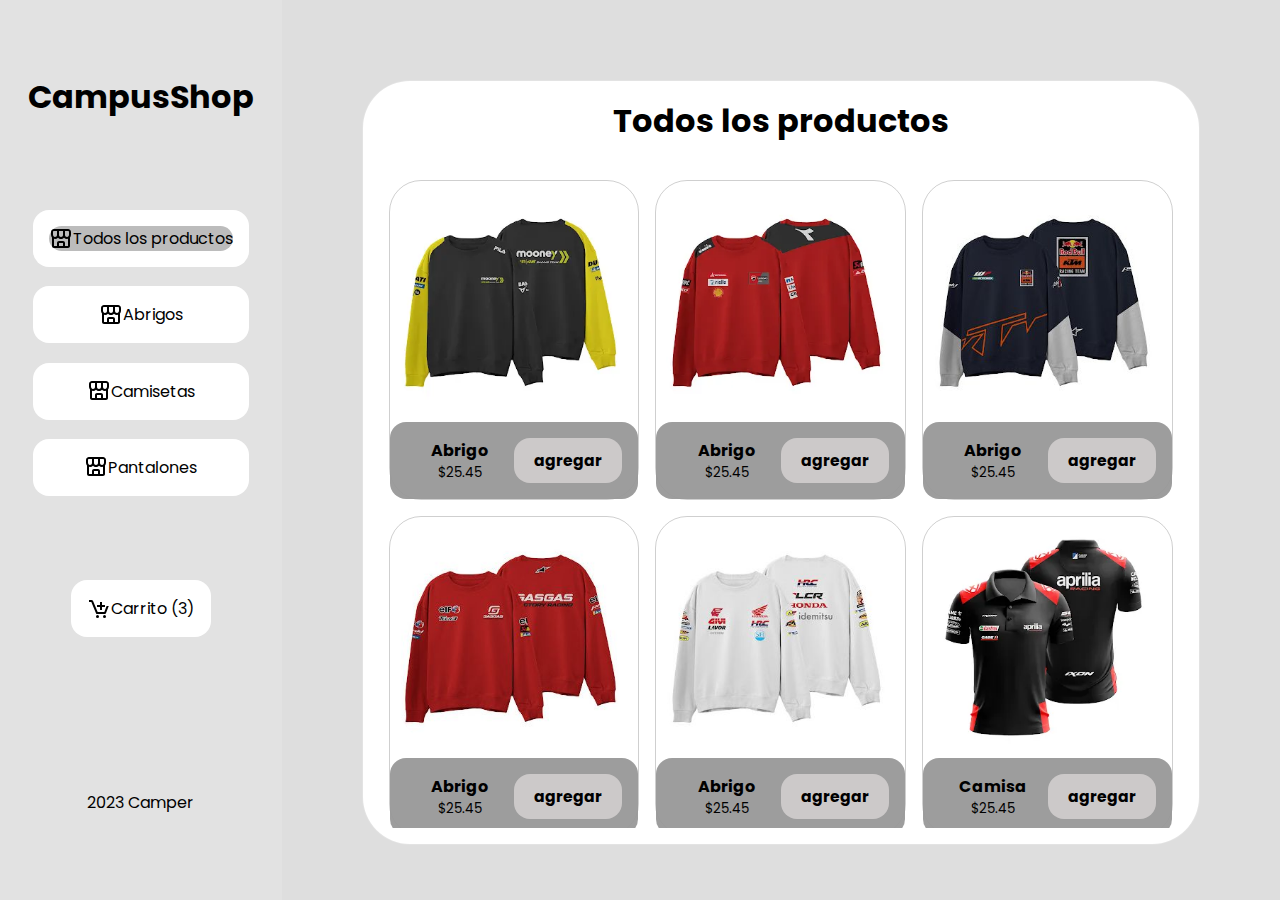
<file: index.html>
<!DOCTYPE html>
<html lang="en">
<head>
    <meta charset="UTF-8">
    <meta name="viewport" content="width=device-width, initial-scale=1.0">
    <title>CampusShop</title>
    <link rel="stylesheet" href="/css/style.css">
    <link rel="stylesheet" href="https://unpkg.com/boxicons@latest/css/boxicons.min.css" />
</head>
<body>
    <main class="container">
        <section>
                <nav class="menu">
                    <h1 class="title">CampusShop</h1>
                    <ul class="menu1">
                        <div class="caja">
                            <li><a href="/index.html"><img src="../storage/img/iconos/bx-store-alt.svg" alt="">Todos los productos</a></li>
                        </div>
                        <li><a href="/otras/coats.html"><img src="../storage/img/iconos/bx-store-alt.svg" alt="">Abrigos</a></li>
                        <li><a href="/otras/shirts.html"><img src="../storage/img/iconos/bx-store-alt.svg" alt="">Camisetas</a></li>
                        <li><a href="/otras/pants.html"><img src="../storage/img/iconos/bx-store-alt.svg" alt="">Pantalones</a></li>
                    </ul>
                    <ul class="carrito">
                        <li><a href="/otras/menul.html"><img src="../storage/img/iconos/bx-cart-add.svg" alt="">Carrito (3)</a></li>
                    </ul>
                    <ul class="campus">2023 Camper</ul>
                </nav>
        </section>
        <article class="Todos">
                <div class="todos_1">
                    <div class="titulo">
                        <h1>Todos los productos</h1>
                    </div>
                    <div class="contenidos">
                        <div class="coats">
                            <div class="coats_1"></div>
                            <div class="text">
                                <div class="texto_si">
                                    <strong>Abrigo</strong>
                                    <small>$25.45</small>
                                </div>
                                <button class="button">
                                    <h3>agregar</h3>
                                </button>
                            </div>
                        </div>
                        <div class="coats">
                            <div class="coats_2"></div>
                            <div class="text">
                                <div class="texto_si">
                                    <strong>Abrigo</strong>
                                    <small>$25.45</small>
                                </div>
                                <button class="button">
                                    <h3>agregar</h3>
                                </button>
                            </div>
                        </div>
                        <div class="coats">
                            <div class="coats_3"></div>
                            <div class="text">
                                <div class="texto_si">
                                    <strong>Abrigo</strong>
                                    <small>$25.45</small>
                                </div>
                                <button class="button">
                                    <h3>agregar</h3>
                                </button>
                            </div>
                        </div>
                        <div class="coats">
                            <div class="coats_4"></div>
                            <div class="text">
                                <div class="texto_si">
                                    <strong>Abrigo</strong>
                                    <small>$25.45</small>
                                </div>
                                <button class="button">
                                    <h3>agregar</h3>
                                </button>
                            </div>
                        </div>
                        <div class="coats">
                            <div class="coats_5"></div>
                            <div class="text">
                                <div class="texto_si">
                                    <strong>Abrigo</strong>
                                    <small>$25.45</small>
                                </div>
                                <button class="button">
                                    <h3>agregar</h3>
                                </button>
                            </div>
                        </div>
                        <div class="shirt">
                            <div class="shirt_1"></div>
                            <div class="text">
                                <div class="texto_si">
                                    <strong>Camisa</strong>
                                    <small>$25.45</small>
                                </div>
                                <button class="button">
                                    <h3>agregar</h3>
                                </button>
                            </div>
                        </div>
                        <div class="shirt">
                            <div class="shirt_2"></div>
                            <div class="text">
                                <div class="texto_si">
                                    <strong>Camisa</strong>
                                    <small>$25.45</small>
                                </div>
                                <button class="button">
                                    <h3>agregar</h3>
                                </button>
                            </div>
                        </div>
                        <div class="shirt">
                            <div class="shirt_3"></div>
                            <div class="text">
                                <div class="texto_si">
                                    <strong>Camisa</strong>
                                    <small>$25.45</small>
                                </div>
                                <button class="button">
                                    <h3>agregar</h3>
                                </button>
                            </div>
                        </div>
                        <div class="shirt">
                            <div class="shirt_4"></div>
                            <div class="text">
                                <div class="texto_si">
                                    <strong>Camisa</strong>
                                    <small>$25.45</small>
                                </div>
                                <button class="button">
                                    <h3>agregar</h3>
                                </button>
                            </div>
                        </div>
                        <div class="shirt">
                            <div class="shirt_5"></div>
                            <div class="text">
                                <div class="texto_si">
                                    <strong>Camisa</strong>
                                    <small>$25.45</small>
                                </div>
                                <button class="button">
                                    <h3>agregar</h3>
                                </button>
                            </div>
                        </div>
                        <div class="pants">
                            <div class="pants_1"></div>
                            <div class="text">
                                <div class="texto_si">
                                    <strong>Camisa</strong>
                                    <small>$25.45</small>
                                </div>
                                <button class="button">
                                    <h3>agregar</h3>
                                </button>
                            </div>
                        </div>
                        <div class="pants">
                            <div class="pants_2"></div>
                            <div class="text">
                                <div class="texto_si">
                                    <strong>Camisa</strong>
                                    <small>$25.45</small>
                                </div>
                                <button class="button">
                                    <h3>agregar</h3>
                                </button>
                            </div>
                        </div>
                        <div class="pants">
                            <div class="pants_3"></div>
                            <div class="text">
                                <div class="texto_si">
                                    <strong>Camisa</strong>
                                    <small>$25.45</small>
                                </div>
                                <button class="button">
                                    <h3>agregar</h3>
                                </button>
                            </div>
                        </div>
                        <div class="pants">
                            <div class="pants_4"></div>
                            <div class="text">
                                <div class="texto_si">
                                    <strong>Camisa</strong>
                                    <small>$25.45</small>
                                </div>
                                <button class="button">
                                    <h3>agregar</h3>
                                </button>
                            </div>
                        </div>
                        <div class="pants">
                            <div class="pants_5"></div>
                            <div class="text">
                                <div class="texto_si">
                                    <strong>Camisa</strong>
                                    <small>$25.45</small>
                                </div>
                                <button class="button">
                                    <h3>agregar</h3>
                                </button>
                            </div>
                        </div>
                    </div>
                </div>
        </article>
    </main>
</body>
</html>
</file>
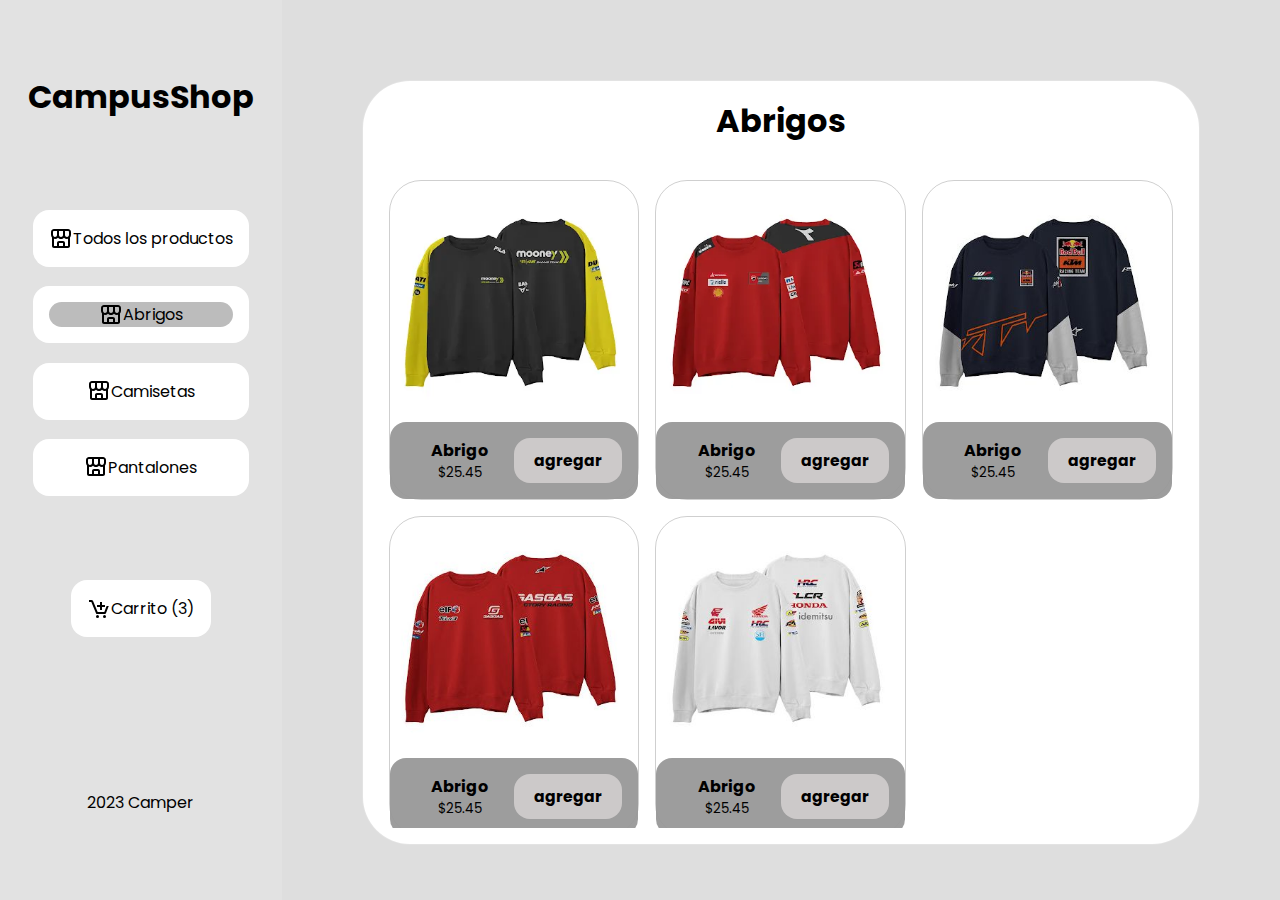
<file: otras/coats.html>
<!DOCTYPE html>
<html lang="en">
<head>
    <meta charset="UTF-8">
    <meta name="viewport" content="width=device-width, initial-scale=1.0">
    <title>CampusShop</title>
    <link rel="stylesheet" href="/css/style.css">
    <link rel="stylesheet" href="https://unpkg.com/boxicons@latest/css/boxicons.min.css" />
</head>
<body>
    <main class="container">
        <section>
                <nav class="menu">
                    <h1 class="title">CampusShop</h1>
                    <ul class="menu1">
                        <li><a href="/index.html"><img src="../storage/img/iconos/bx-store-alt.svg" alt="">Todos los productos</a></li>
                        <div class="caja">
                            <li><a href="/otras/coats.html"><img src="../storage/img/iconos/bx-store-alt.svg" alt="">Abrigos</a></li>
                        </div>
                        <li><a href="/otras/shirts.html"><img src="../storage/img/iconos/bx-store-alt.svg" alt="">Camisetas</a></li>
                        <li><a href="/otras/pants.html"><img src="../storage/img/iconos/bx-store-alt.svg" alt="">Pantalones</a></li>
                    </ul>
                    <ul class="carrito">
                        <li><a href="/otras/menul.html"><img src="../storage/img/iconos/bx-cart-add.svg" alt="">Carrito (3)</a></li>
                    </ul>
                    <ul class="campus">2023 Camper</ul>
                </nav>
        </section>
        <article class="Todos">
                <div class="todos_1">
                    <div class="titulo">
                        <h1>Abrigos</h1>
                    </div>
                    <div class="contenidos">
                        <div class="coats">
                            <div class="coats_1"></div>
                            <div class="text">
                                <div class="texto_si">
                                    <strong>Abrigo</strong>
                                    <small>$25.45</small>
                                </div>
                                <button class="button">
                                    <h3>agregar</h3>
                                </button>
                            </div>
                        </div>
                        <div class="coats">
                            <div class="coats_2"></div>
                            <div class="text">
                                <div class="texto_si">
                                    <strong>Abrigo</strong>
                                    <small>$25.45</small>
                                </div>
                                <button class="button">
                                    <h3>agregar</h3>
                                </button>
                            </div>
                        </div>
                        <div class="coats">
                            <div class="coats_3"></div>
                            <div class="text">
                                <div class="texto_si">
                                    <strong>Abrigo</strong>
                                    <small>$25.45</small>
                                </div>
                                <button class="button">
                                    <h3>agregar</h3>
                                </button>
                            </div>
                        </div>
                        <div class="coats">
                            <div class="coats_4"></div>
                            <div class="text">
                                <div class="texto_si">
                                    <strong>Abrigo</strong>
                                    <small>$25.45</small>
                                </div>
                                <button class="button">
                                    <h3>agregar</h3>
                                </button>
                            </div>
                        </div>
                        <div class="coats">
                            <div class="coats_5"></div>
                            <div class="text">
                                <div class="texto_si">
                                    <strong>Abrigo</strong>
                                    <small>$25.45</small>
                                </div>
                                <button class="button">
                                    <h3>agregar</h3>
                                </button>
                            </div>
                        </div>
                    </div>
                </div>
        </article>
    </main>
</body>
</html>
</file>
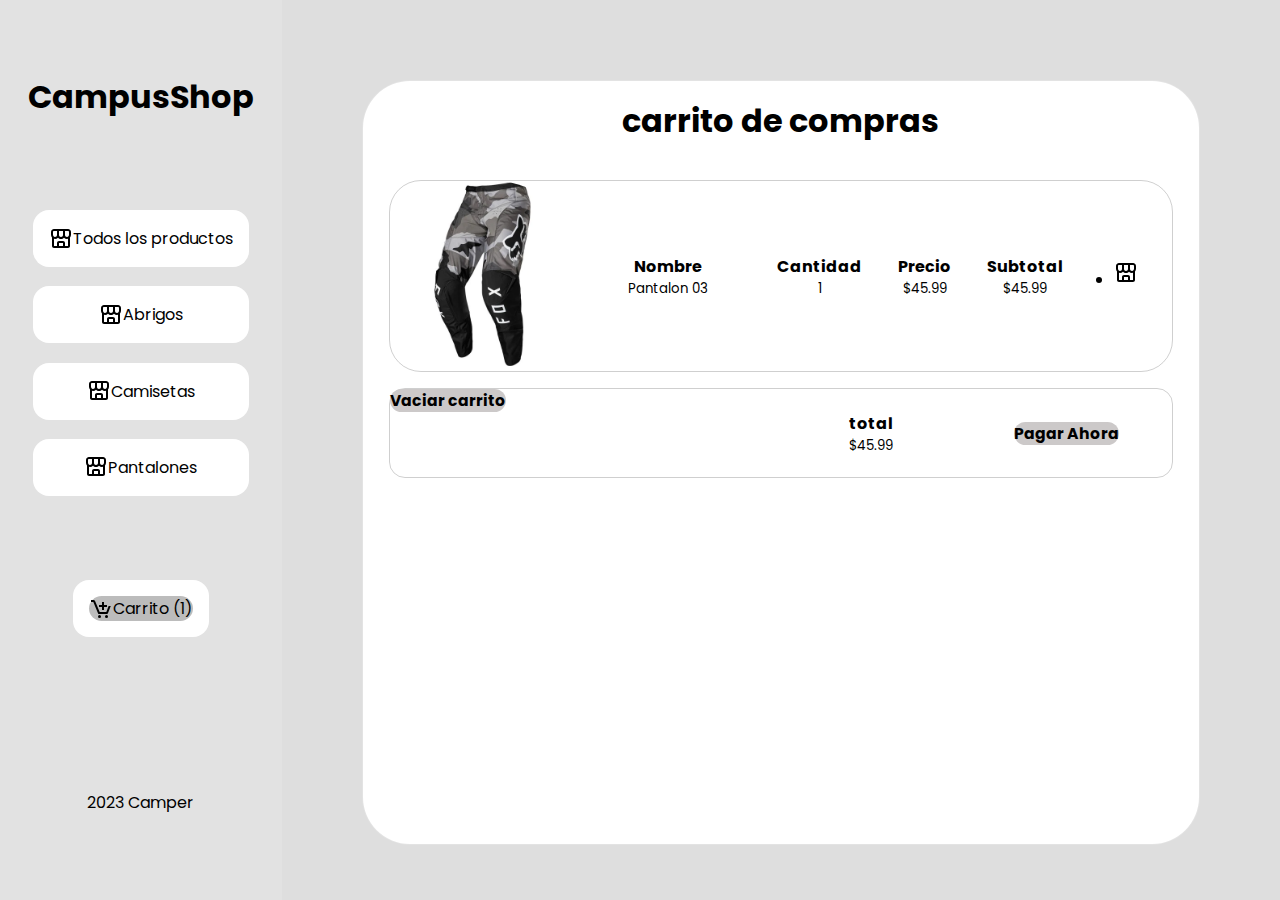
<file: otras/menufox.html>
<!DOCTYPE html>
<html lang="en">
<head>
    <meta charset="UTF-8">
    <meta name="viewport" content="width=device-width, initial-scale=1.0">
    <title>CampusShop</title>
    <link rel="stylesheet" href="/css/style.css">
    <link rel="stylesheet" href="https://unpkg.com/boxicons@latest/css/boxicons.min.css" />
</head>
<body>
    <main class="container">
        <section>
            <nav class="menu">
                <h1 class="title">CampusShop</h1>
                <ul class="menu1">
                    <li><a href="/index.html"><img src="../storage/img/iconos/bx-store-alt.svg" alt="">Todos los productos</a></li>
                    <li><a href="/otras/coats.html"><img src="../storage/img/iconos/bx-store-alt.svg" alt="">Abrigos</a></li>
                    <li><a href="/otras/shirts.html"><img src="../storage/img/iconos/bx-store-alt.svg" alt="">Camisetas</a></li>
                    <li><a href="/otras/pants.html"><img src="../storage/img/iconos/bx-store-alt.svg" alt="">Pantalones</a></li>
                </ul>
                <ul class="carrito">
                    <div class="caja">
                        <li><a href="/otras/menul.html"><img src="../storage/img/iconos/bx-cart-add.svg" alt="">Carrito (1)</a></li>
                    </div>                </ul>
                <ul class="campus">2023 Camper</ul>
            </nav>
        </section>
        <article class="Todos">
            <div class="todos_1">
                <div class="titulo">
                    <h1>carrito de compras</h1>
                </div>
                <div class="contenidos_1">
                    
                    <div class="coatsmenu">
                        <div class="pants_3"></div>
                        <div class="textmenu">
                            <strong>Nombre</strong>
                            <small>Pantalon 03</small>
                        </div>
                        <div class="cantidad">
                            <strong>Cantidad</strong>
                            <small>1</small>
                        </div>
                        <div class="precio">
                            <strong>Precio</strong>
                            <small>$45.99</small>
                        </div>
                        <div class="subtotal">
                            <strong>Subtotal</strong>
                            <small>$45.99</small>
                        </div>
                        <div class="carritoimg">
                            <li><a href="../otras/menufox.html"><img src="../storage/img/iconos/bx-store-alt.svg" alt=""></a></li>
                        </div>
                    </div>
                    
                    <div class="coatsmenu_footer">
                        <div class="izquierda">
                            <li><a href="../otras/menuv.html"><button class="button">
                                <h3>Vaciar carrito</h3>
                            </button></a></li>
                            </div>
                        <div class="derecha">
                            <div class="total">
                                <strong>total</strong>
                                <small>$45.99</small>
                            </div>
                            <div class="boton">
                                <li><a href="../otras/menu1.html"><button class="button">
                                    <h3>Pagar Ahora</h3>
                                </button></a></li>
                            </div>
                        </div>
                    </div>
                </div>
        </article>
</body>
</html>
</file>
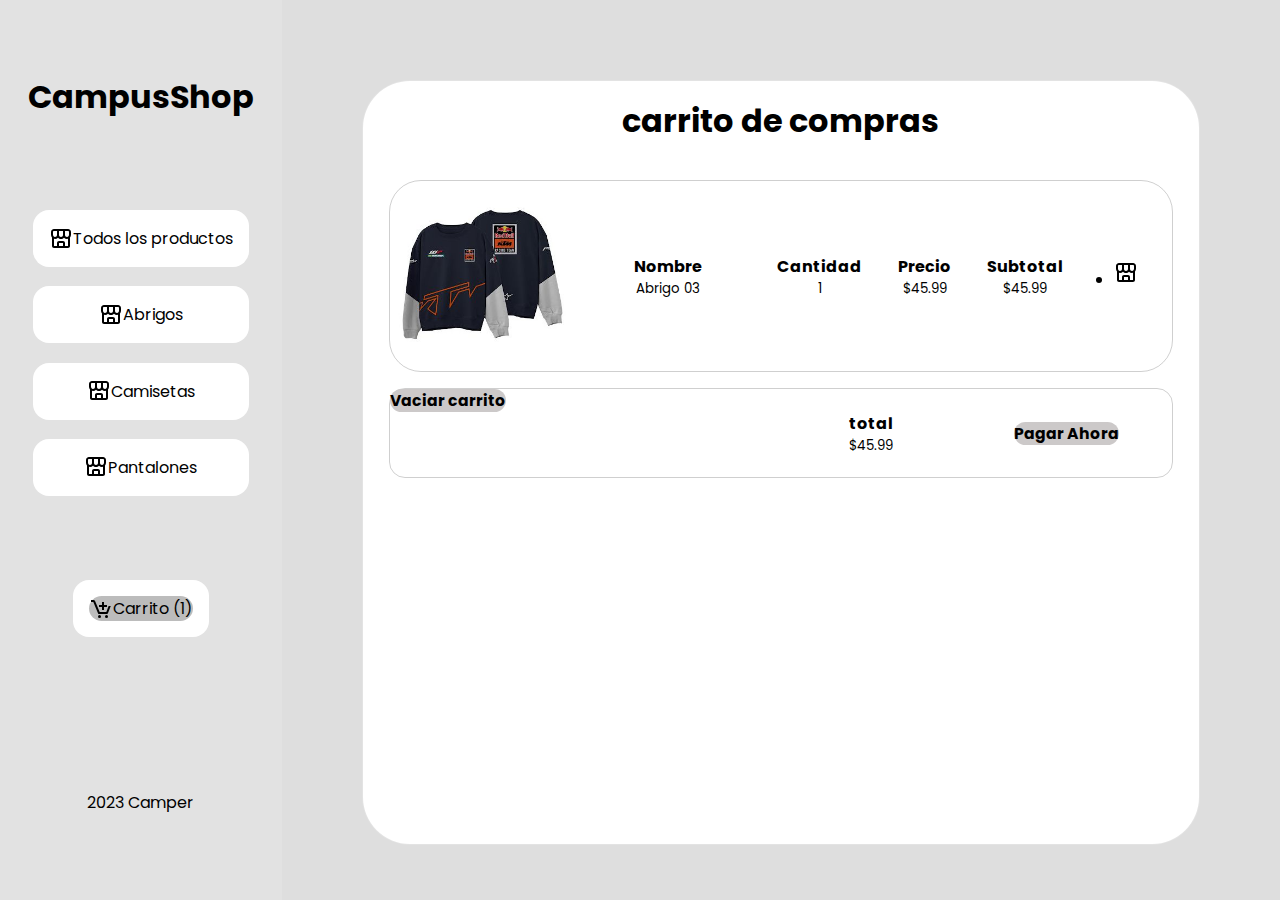
<file: otras/menuktm.html>
<!DOCTYPE html>
<html lang="en">
<head>
    <meta charset="UTF-8">
    <meta name="viewport" content="width=device-width, initial-scale=1.0">
    <title>CampusShop</title>
    <link rel="stylesheet" href="/css/style.css">
    <link rel="stylesheet" href="https://unpkg.com/boxicons@latest/css/boxicons.min.css" />
</head>
<body>
    <main class="container">
        <section>
            <nav class="menu">
                <h1 class="title">CampusShop</h1>
                <ul class="menu1">
                    <li><a href="/index.html"><img src="../storage/img/iconos/bx-store-alt.svg" alt="">Todos los productos</a></li>
                    <li><a href="/otras/coats.html"><img src="../storage/img/iconos/bx-store-alt.svg" alt="">Abrigos</a></li>
                    <li><a href="/otras/shirts.html"><img src="../storage/img/iconos/bx-store-alt.svg" alt="">Camisetas</a></li>
                    <li><a href="/otras/pants.html"><img src="../storage/img/iconos/bx-store-alt.svg" alt="">Pantalones</a></li>
                </ul>
                <ul class="carrito">
                    <div class="caja">
                        <li><a href="/otras/menul.html"><img src="../storage/img/iconos/bx-cart-add.svg" alt="">Carrito (1)</a></li>
                    </div>                </ul>
                <ul class="campus">2023 Camper</ul>
            </nav>
        </section>
        <article class="Todos">
            <div class="todos_1">
                <div class="titulo">
                    <h1>carrito de compras</h1>
                </div>
                <div class="contenidos_1">
                    <div class="coatsmenu">
                        <div class="coats_3"></div>
                        <div class="textmenu">
                            <strong>Nombre</strong>
                            <small>Abrigo 03</small>
                        </div>
                        <div class="cantidad">
                            <strong>Cantidad</strong>
                            <small>1</small>
                        </div>
                        <div class="precio">
                            <strong>Precio</strong>
                            <small>$45.99</small>
                        </div>
                        <div class="subtotal">
                            <strong>Subtotal</strong>
                            <small>$45.99</small>
                        </div>
                        <div class="carritoimg">
                            <li><a href="../otras/menuktm.html"><img src="../storage/img/iconos/bx-store-alt.svg" alt=""></a></li>
                        </div>
                    </div>
    
                    <div class="coatsmenu_footer">
                        <div class="izquierda">
                            <li><a href="../otras/menuv.html"><button class="button">
                                <h3>Vaciar carrito</h3>
                            </button></a></li>
                            </div>
                        <div class="derecha">
                            <div class="total">
                                <strong>total</strong>
                                <small>$45.99</small>
                            </div>
                            <div class="boton">
                                <li><a href="../otras/menu1.html"><button class="button">
                                    <h3>Pagar Ahora</h3>
                                </button></a></li>
                            </div>
                        </div>
                    </div>
                </div>
        </article>
</body>
</html>
</file>
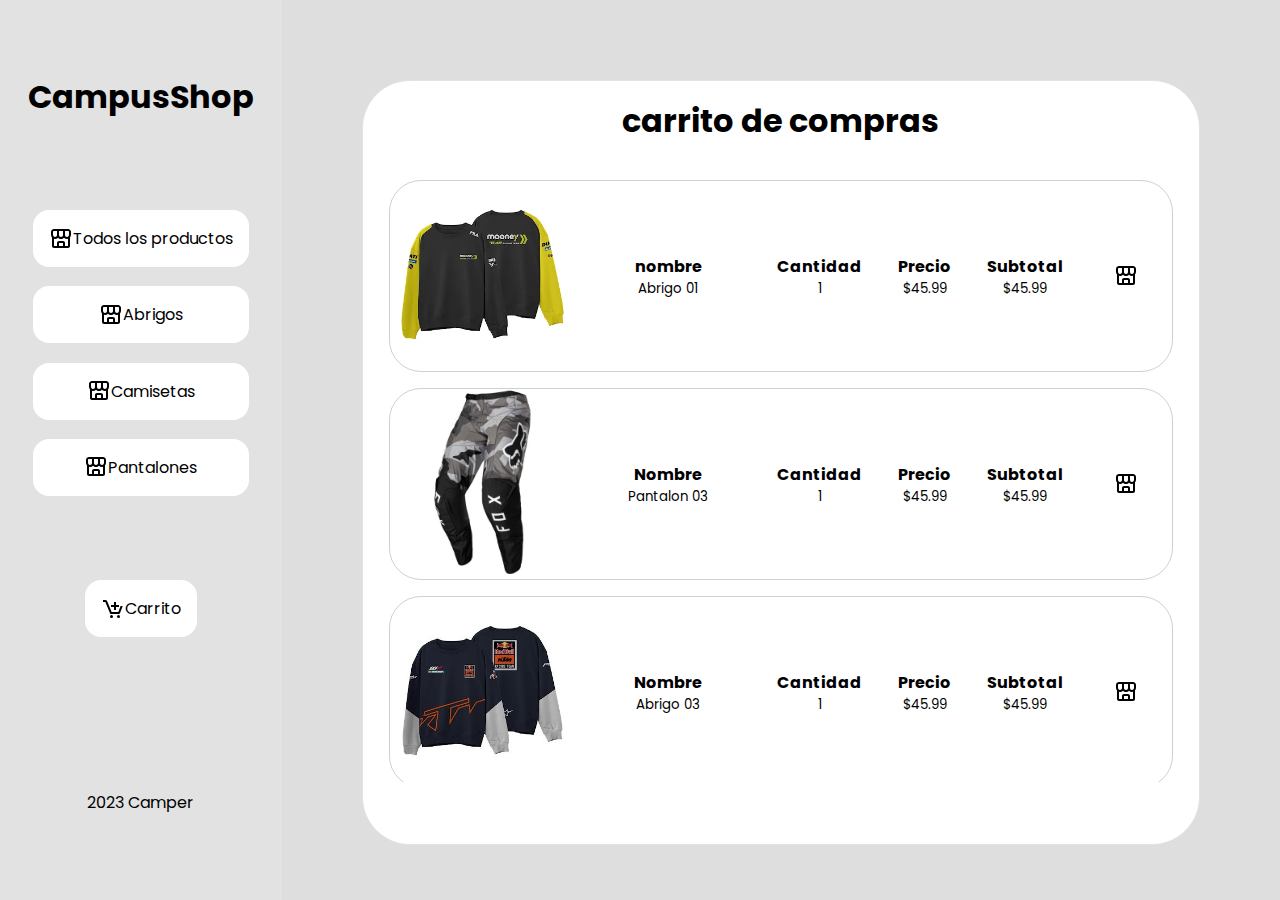
<file: otras/menul.html>
<!DOCTYPE html>
<html lang="en">
<head>
    <meta charset="UTF-8">
    <meta name="viewport" content="width=device-width, initial-scale=1.0">
    <title>CampusShop</title>
    <link rel="stylesheet" href="/css/style.css">
    <link rel="stylesheet" href="https://unpkg.com/boxicons@latest/css/boxicons.min.css" />
</head>
<body>
    <main class="container">
        <section>
            <nav class="menu">
                <h1 class="title">CampusShop</h1>
                <ul class="menu1">
                    <li><a href="/index.html"><img src="../storage/img/iconos/bx-store-alt.svg" alt="">Todos los productos</a></li>
                    <li><a href="/otras/coats.html"><img src="../storage/img/iconos/bx-store-alt.svg" alt="">Abrigos</a></li>
                    <li><a href="/otras/shirts.html"><img src="../storage/img/iconos/bx-store-alt.svg" alt="">Camisetas</a></li>
                    <li><a href="/otras/pants.html"><img src="../storage/img/iconos/bx-store-alt.svg" alt="">Pantalones</a></li>
                </ul>
                <ul class="carrito">
                    <li><a href="/otras/menul.html"><img src="../storage/img/iconos/bx-cart-add.svg" alt="">Carrito</a></li>
                </ul>
                <ul class="campus">2023 Camper</ul>
            </nav>
        </section>
        <article class="Todos">
            <div class="todos_1">
                <div class="titulo">
                    <h1>carrito de compras</h1>
                </div>
                <div class="contenidos_1">
                    <div class="coatsmenu">
                        <div class="coats_1"></div>
                        <div class="textmenu">
                            <strong>nombre</strong>
                            <small>Abrigo 01</small>
                        </div>
                        <div class="cantidad">
                            <strong>Cantidad</strong>
                            <small>1</small>
                        </div>
                        <div class="precio">
                            <strong>Precio</strong>
                            <small>$45.99</small>
                        </div>
                        <div class="subtotal">
                            <strong>Subtotal</strong>
                            <small>$45.99</small>
                        </div>
                        <div class="carritoimg">
                            <img src="../storage/img/iconos/bx-store-alt.svg" alt="">
                        </div>
                    </div>
                    <div class="coatsmenu">
                        <div class="pants_3"></div>
                        <div class="textmenu">
                            <strong>Nombre</strong>
                            <small>Pantalon 03</small>
                        </div>
                        <div class="cantidad">
                            <strong>Cantidad</strong>
                            <small>1</small>
                        </div>
                        <div class="precio">
                            <strong>Precio</strong>
                            <small>$45.99</small>
                        </div>
                        <div class="subtotal">
                            <strong>Subtotal</strong>
                            <small>$45.99</small>
                        </div>
                        <div class="carritoimg">
                            <img src="../storage/img/iconos/bx-store-alt.svg" alt="">
                        </div>
                    </div>
                    <div class="coatsmenu">
                        <div class="coats_3"></div>
                        <div class="textmenu">
                            <strong>Nombre</strong>
                            <small>Abrigo 03</small>
                        </div>
                        <div class="cantidad">
                            <strong>Cantidad</strong>
                            <small>1</small>
                        </div>
                        <div class="precio">
                            <strong>Precio</strong>
                            <small>$45.99</small>
                        </div>
                        <div class="subtotal">
                            <strong>Subtotal</strong>
                            <small>$45.99</small>
                        </div>
                        <div class="carritoimg">
                            <img src="../storage/img/iconos/bx-store-alt.svg" alt="">
                        </div>
                    </div>
                    <div class="coatsmenu">
                        <div class="shirt_5"></div>
                        <div class="textmenu">
                            <strong>Nombre</strong>
                            <small>Camisa 05</small>
                        </div>
                        <div class="cantidad">
                            <strong>Cantidad</strong>
                            <small>1</small>
                        </div>
                        <div class="precio">
                            <strong>Precio</strong>
                            <small>$45.99</small>
                        </div>
                        <div class="subtotal">
                            <strong>Subtotal</strong>
                            <small>$45.99</small>
                        </div>
                        <div class="carritoimg">
                            <img src="../storage/img/iconos/bx-store-alt.svg" alt="">
                        </div>
                    </div>
                
                    <div class="coatsmenu_footer">
                        <div class="izquierda">
                            <li><a href="../otras/menuv.html"><button class="button">
                                <h3>Vaciar carrito</h3>
                            </button></a></li>
                            </div>
                        <div class="derecha">
                            <div class="total">
                                <strong>total</strong>
                                <small>$45.99</small>
                            </div>
                            <div class="boton">
                                <li><a href="../otras/menu1.html"><button class="button">
                                    <h3>Pagar Ahora</h3>
                                </button></a></li>
                            </div>
                        </div>
                    </div>
                </div>
        </article>
</body>
</html>
</file>
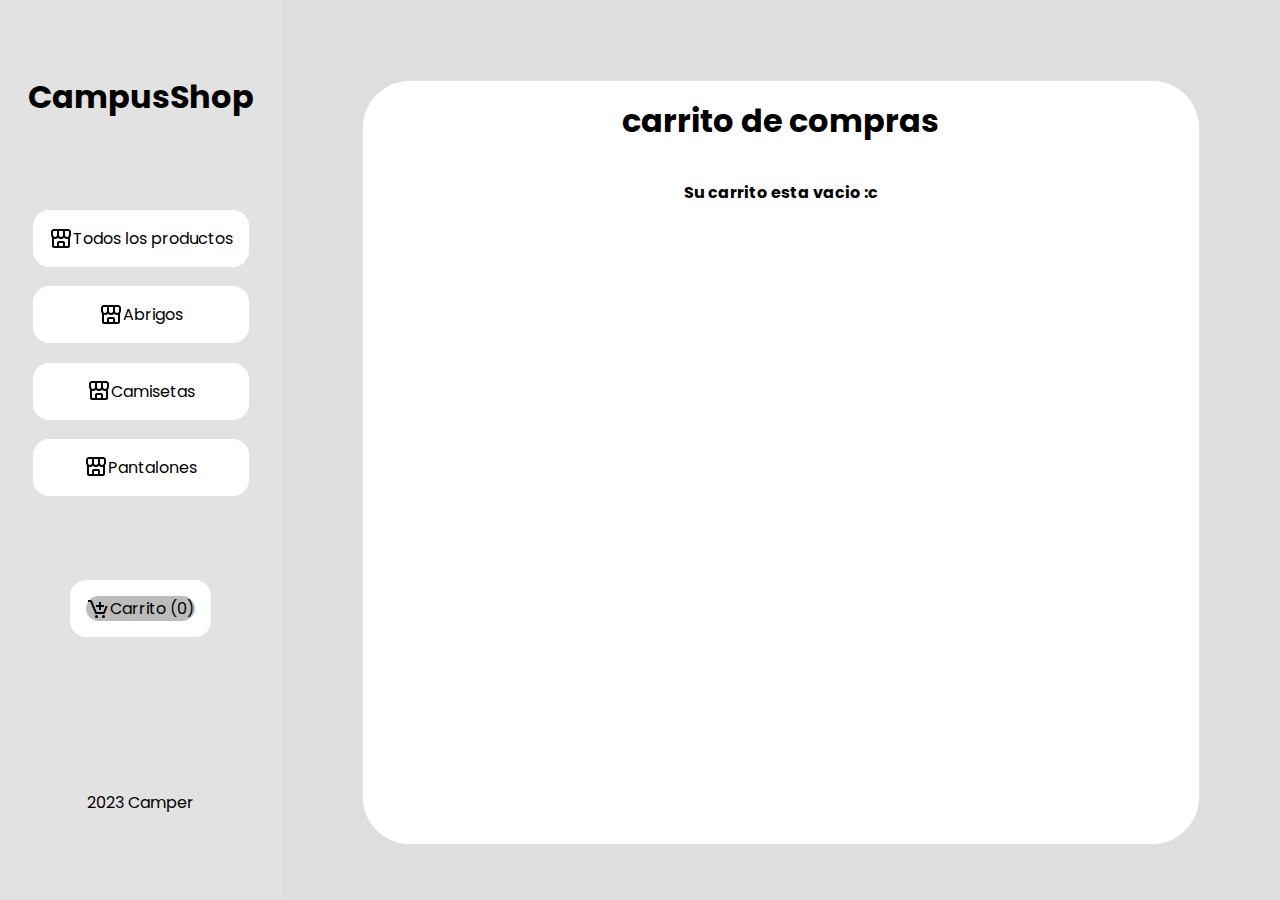
<file: otras/menuv.html>
<!DOCTYPE html>
<html lang="en">
<head>
    <meta charset="UTF-8">
    <meta name="viewport" content="width=device-width, initial-scale=1.0">
    <title>CampusShop</title>
    <link rel="stylesheet" href="/css/style.css">
    <link rel="stylesheet" href="https://unpkg.com/boxicons@latest/css/boxicons.min.css" />
</head>
<body>
    <main class="container">
        <section>
            <nav class="menu">
                <h1 class="title">CampusShop</h1>
                <ul class="menu1">
                    <li><a href="/index.html"><img src="../storage/img/iconos/bx-store-alt.svg" alt="">Todos los productos</a></li>
                    <li><a href="/otras/coats.html"><img src="../storage/img/iconos/bx-store-alt.svg" alt="">Abrigos</a></li>
                    <li><a href="/otras/shirts.html"><img src="../storage/img/iconos/bx-store-alt.svg" alt="">Camisetas</a></li>
                    <li><a href="/otras/pants.html"><img src="../storage/img/iconos/bx-store-alt.svg" alt="">Pantalones</a></li>
                </ul>
                <ul class="carrito">
                    <div class="caja">
                        <li><a href="/otras/menul.html"><img src="../storage/img/iconos/bx-cart-add.svg" alt="">Carrito (0)</a></li>
                    </div>                </ul>
                <ul class="campus">2023 Camper</ul>
            </nav>
        </section>
        <article class="Todos">
            <div class="todos_1">
                <div class="titulo">
                    <h1>carrito de compras</h1>
                </div>
                <div class="contenidos_1">
                    <strong>Su carrito esta vacio :c</strong>
                </div>
        </article>
</body>
</html>
</file>
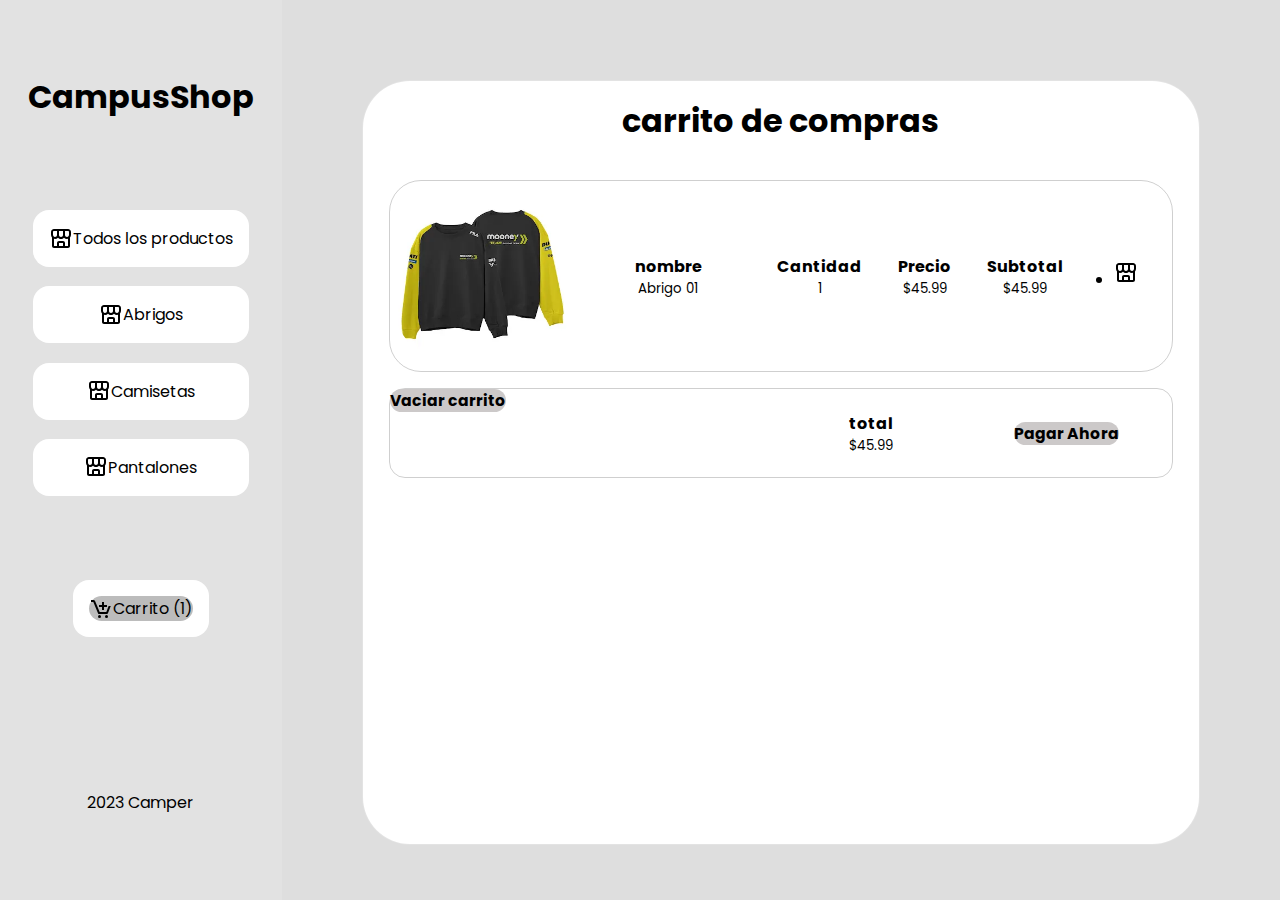
<file: otras/menuVR46.html>
<!DOCTYPE html>
<html lang="en">
<head>
    <meta charset="UTF-8">
    <meta name="viewport" content="width=device-width, initial-scale=1.0">
    <title>CampusShop</title>
    <link rel="stylesheet" href="/css/style.css">
    <link rel="stylesheet" href="https://unpkg.com/boxicons@latest/css/boxicons.min.css" />
</head>
<body>
    <main class="container">
        <section>
            <nav class="menu">
                <h1 class="title">CampusShop</h1>
                <ul class="menu1">
                    <li><a href="/index.html"><img src="../storage/img/iconos/bx-store-alt.svg" alt="">Todos los productos</a></li>
                    <li><a href="/otras/coats.html"><img src="../storage/img/iconos/bx-store-alt.svg" alt="">Abrigos</a></li>
                    <li><a href="/otras/shirts.html"><img src="../storage/img/iconos/bx-store-alt.svg" alt="">Camisetas</a></li>
                    <li><a href="/otras/pants.html"><img src="../storage/img/iconos/bx-store-alt.svg" alt="">Pantalones</a></li>
                </ul>
                <ul class="carrito">
                    <div class="caja">
                        <li><a href="/otras/menul.html"><img src="../storage/img/iconos/bx-cart-add.svg" alt="">Carrito (1)</a></li>
                    </div>                </ul>
                <ul class="campus">2023 Camper</ul>
            </nav>
        </section>
        <article class="Todos">
            <div class="todos_1">
                <div class="titulo">
                    <h1>carrito de compras</h1>
                </div>
                <div class="contenidos_1">
                    <div class="coatsmenu">
                        <div class="coats_1"></div>
                        <div class="textmenu">
                            <strong>nombre</strong>
                            <small>Abrigo 01</small>
                        </div>
                        <div class="cantidad">
                            <strong>Cantidad</strong>
                            <small>1</small>
                        </div>
                        <div class="precio">
                            <strong>Precio</strong>
                            <small>$45.99</small>
                        </div>
                        <div class="subtotal">
                            <strong>Subtotal</strong>
                            <small>$45.99</small>
                        </div>
                        <div class="carritoimg">
                            <li><a href="../otras/menuVR46.html"><img src="../storage/img/iconos/bx-store-alt.svg" alt=""></a></li>

                            
                        </div>
                    </div>
                
                    <div class="coatsmenu_footer">
                        <div class="izquierda">
                            <li><a href="../otras/menuv.html"><button class="button">
                                <h3>Vaciar carrito</h3>
                            </button></a></li>
                            </div>
                        <div class="derecha">
                            <div class="total">
                                <strong>total</strong>
                                <small>$45.99</small>
                            </div>
                            <div class="boton">
                                <li><a href="../otras/menu1.html"><button class="button">
                                    <h3>Pagar Ahora</h3>
                                </button></a></li>
                            </div>
                        </div>
                    </div>
                </div>
        </article>
</body>
</html>
</file>
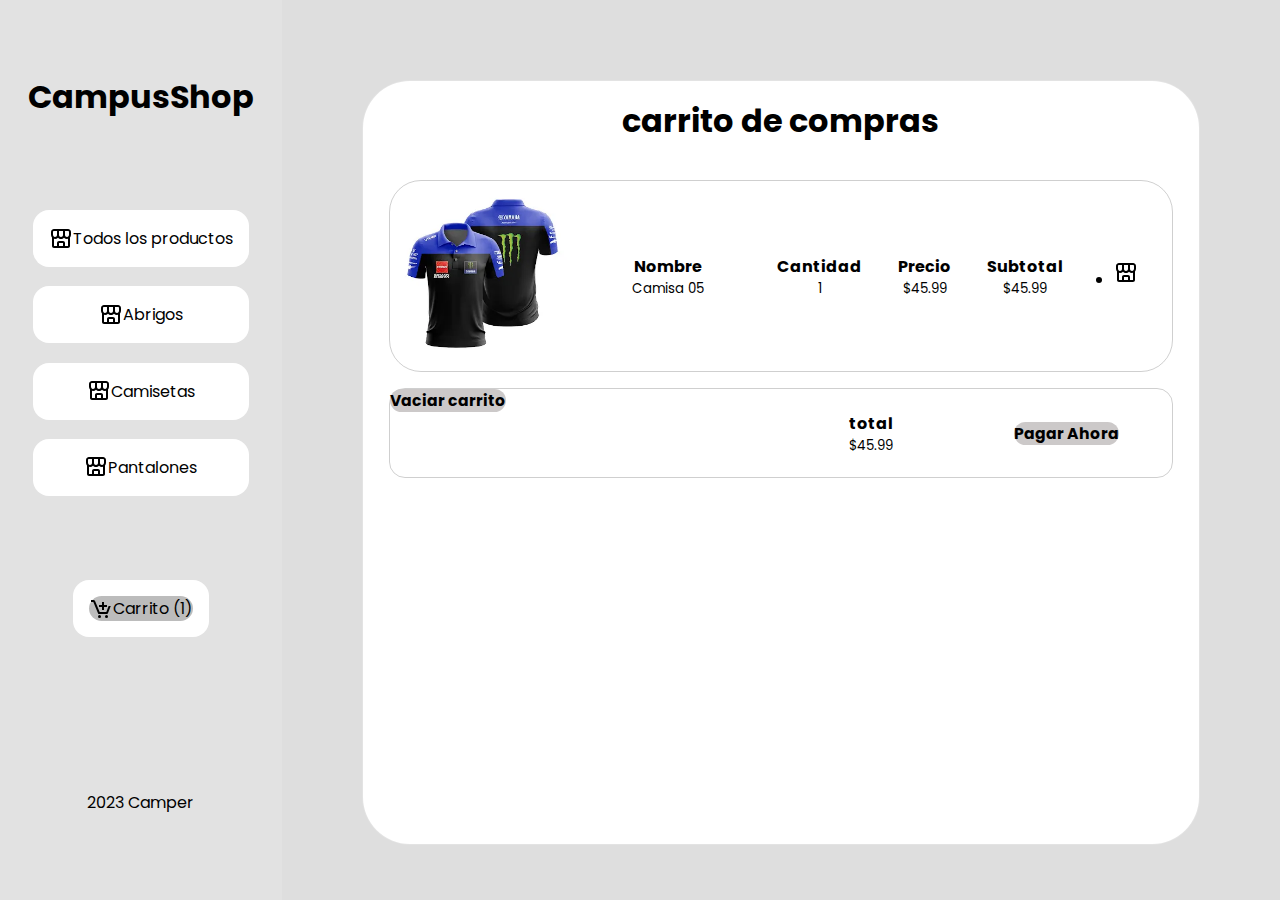
<file: otras/menuyaha.html>
<!DOCTYPE html>
<html lang="en">
<head>
    <meta charset="UTF-8">
    <meta name="viewport" content="width=device-width, initial-scale=1.0">
    <title>CampusShop</title>
    <link rel="stylesheet" href="/css/style.css">
    <link rel="stylesheet" href="https://unpkg.com/boxicons@latest/css/boxicons.min.css" />
</head>
<body>
    <main class="container">
        <section>
            <nav class="menu">
                <h1 class="title">CampusShop</h1>
                <ul class="menu1">
                    <li><a href="/index.html"><img src="../storage/img/iconos/bx-store-alt.svg" alt="">Todos los productos</a></li>
                    <li><a href="/otras/coats.html"><img src="../storage/img/iconos/bx-store-alt.svg" alt="">Abrigos</a></li>
                    <li><a href="/otras/shirts.html"><img src="../storage/img/iconos/bx-store-alt.svg" alt="">Camisetas</a></li>
                    <li><a href="/otras/pants.html"><img src="../storage/img/iconos/bx-store-alt.svg" alt="">Pantalones</a></li>
                </ul>
                <ul class="carrito">
                    <div class="caja">
                        <li><a href="/otras/menul.html"><img src="../storage/img/iconos/bx-cart-add.svg" alt="">Carrito (1)</a></li>
                    </div>                
                </ul>
                <ul class="campus">2023 Camper</ul>
            </nav>
        </section>
        <article class="Todos">
            <div class="todos_1">
                <div class="titulo">
                    <h1>carrito de compras</h1>
                </div>
                <div class="contenidos_1">
                    
                    <div class="coatsmenu">
                        <div class="shirt_5"></div>
                        <div class="textmenu">
                            <strong>Nombre</strong>
                            <small>Camisa 05</small>
                        </div>
                        <div class="cantidad">
                            <strong>Cantidad</strong>
                            <small>1</small>
                        </div>
                        <div class="precio">
                            <strong>Precio</strong>
                            <small>$45.99</small>
                        </div>
                        <div class="subtotal">
                            <strong>Subtotal</strong>
                            <small>$45.99</small>
                        </div>
                        <div class="carritoimg">
                            <li><a href="../otras/menuyaha.html"><img src="../storage/img/iconos/bx-store-alt.svg" alt=""></a></li>
                        </div>
                    </div>
                
                    <div class="coatsmenu_footer">
                        <div class="izquierda">
                            <li><a href="../otras/menuv.html"><button class="button">
                                <h3>Vaciar carrito</h3>
                            </button></a></li>
                            </div>
                        <div class="derecha">
                            <div class="total">
                                <strong>total</strong>
                                <small>$45.99</small>
                            </div>
                            <div class="boton">
                                <li><a href="../otras/menu1.html"><button class="button">
                                    <h3>Pagar Ahora</h3>
                                </button></a></li>
                            </div>
                        </div>
                    </div>
                </div>
        </article>
</body>
</html>
</file>
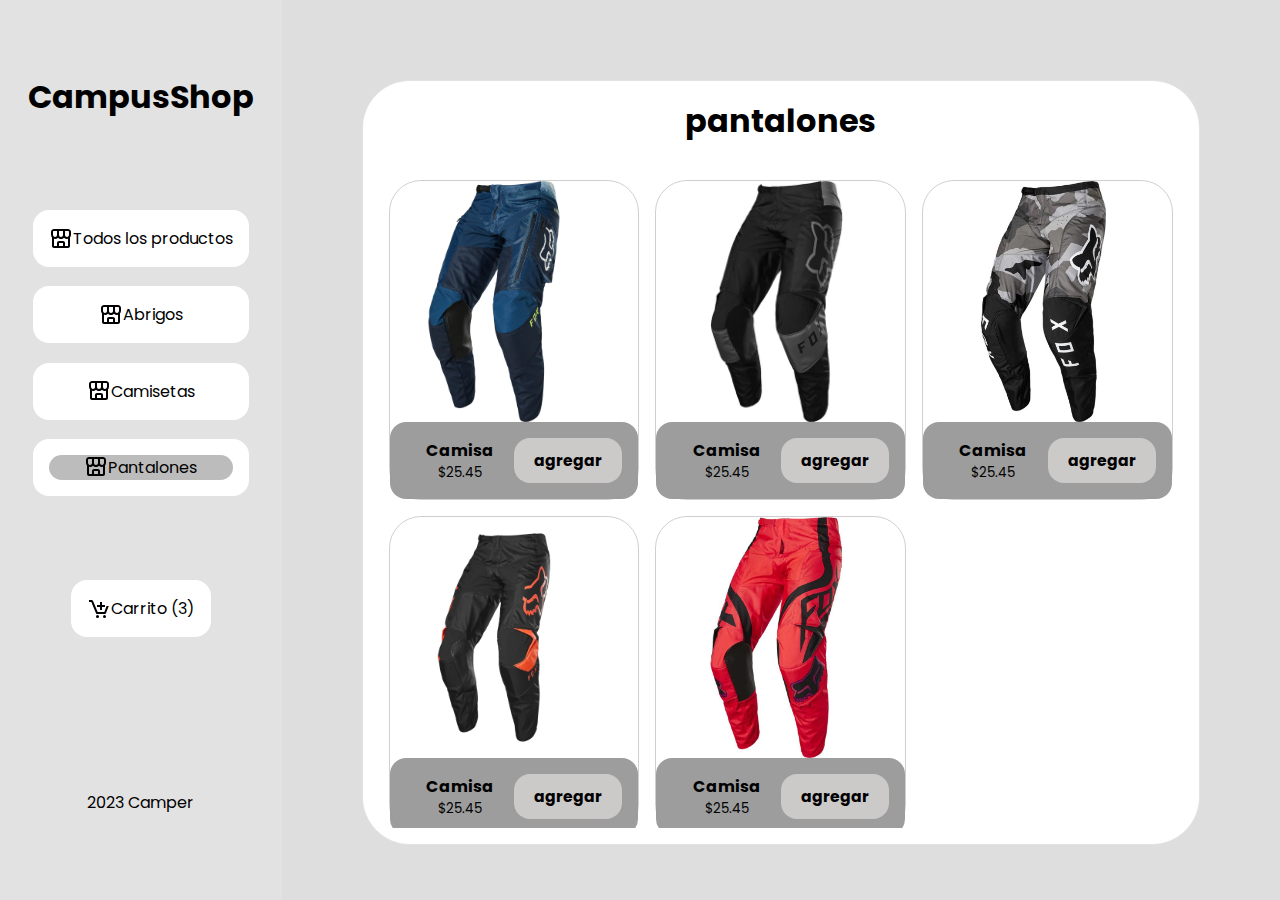
<file: otras/pants.html>
<!DOCTYPE html>
<html lang="en">
<head>
    <meta charset="UTF-8">
    <meta name="viewport" content="width=device-width, initial-scale=1.0">
    <title>CampusShop</title>
    <link rel="stylesheet" href="/css/style.css">
    <link rel="stylesheet" href="https://unpkg.com/boxicons@latest/css/boxicons.min.css" />
</head>
<body>
    <main class="container">
        <section>
                <nav class="menu">
                    <h1 class="title">CampusShop</h1>
                    <ul class="menu1">
                        <li><a href="/index.html"><img src="../storage/img/iconos/bx-store-alt.svg" alt="">Todos los productos</a></li>
                        <li><a href="/otras/coats.html"><img src="../storage/img/iconos/bx-store-alt.svg" alt="">Abrigos</a></li>
                        <li><a href="/otras/shirts.html"><img src="../storage/img/iconos/bx-store-alt.svg" alt="">Camisetas</a></li>
                        <div class="caja">
                            <li><a href="/otras/pants.html"><img src="../storage/img/iconos/bx-store-alt.svg" alt="">Pantalones</a></li>
                        </div>
                    </ul>
                    <ul class="carrito">
                        <li><a href="/otras/menul.html"><img src="../storage/img/iconos/bx-cart-add.svg" alt="">Carrito (3)</a></li>
                    </ul>
                    <ul class="campus">2023 Camper</ul>
                </nav>
        </section>
        <article class="Todos">
                <div class="todos_1">
                    <div class="titulo">
                        <h1>pantalones</h1>
                    </div>
                    <div class="contenidos">
                        <div class="pants">
                            <div class="pants_1"></div>
                            <div class="text">
                                <div class="texto_si">
                                    <strong>Camisa</strong>
                                    <small>$25.45</small>
                                </div>
                                <button class="button">
                                    <h3>agregar</h3>
                                </button>
                            </div>
                        </div>
                        <div class="pants">
                            <div class="pants_2"></div>
                            <div class="text">
                                <div class="texto_si">
                                    <strong>Camisa</strong>
                                    <small>$25.45</small>
                                </div>
                                <button class="button">
                                    <h3>agregar</h3>
                                </button>
                            </div>
                        </div>
                        <div class="pants">
                            <div class="pants_3"></div>
                            <div class="text">
                                <div class="texto_si">
                                    <strong>Camisa</strong>
                                    <small>$25.45</small>
                                </div>
                                <button class="button">
                                    <h3>agregar</h3>
                                </button>
                            </div>
                        </div>
                        <div class="pants">
                            <div class="pants_4"></div>
                            <div class="text">
                                <div class="texto_si">
                                    <strong>Camisa</strong>
                                    <small>$25.45</small>
                                </div>
                                <button class="button">
                                    <h3>agregar</h3>
                                </button>
                            </div>
                        </div>
                        <div class="pants">
                            <div class="pants_5"></div>
                            <div class="text">
                                <div class="texto_si">
                                    <strong>Camisa</strong>
                                    <small>$25.45</small>
                                </div>
                                <button class="button">
                                    <h3>agregar</h3>
                                </button>
                            </div>
                        </div>
                    </div>
                </div>
        </article>
    </main>
</body>
</html>
</file>
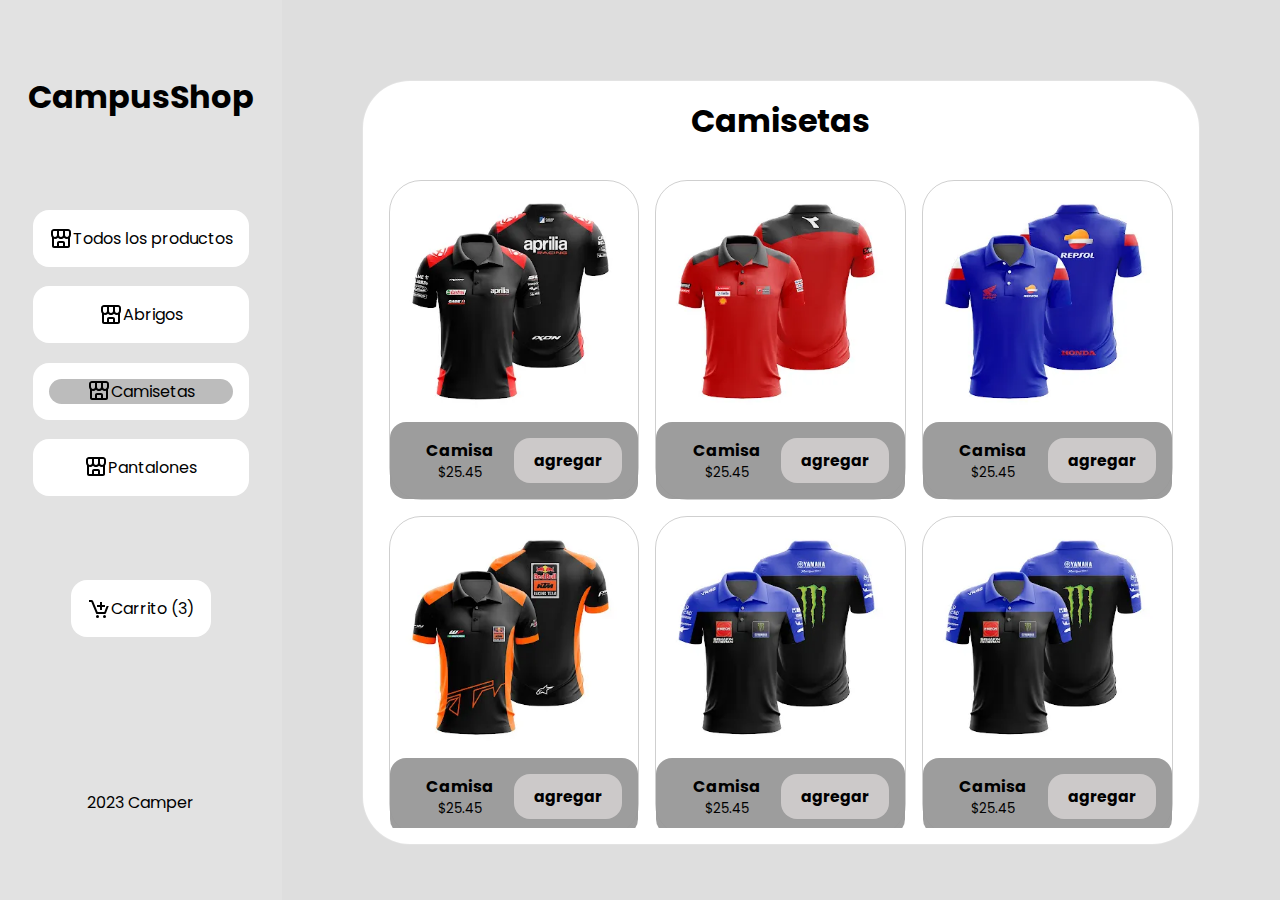
<file: otras/shirts.html>
<!DOCTYPE html>
<html lang="en">
<head>
    <meta charset="UTF-8">
    <meta name="viewport" content="width=device-width, initial-scale=1.0">
    <title>CampusShop</title>
    <link rel="stylesheet" href="/css/style.css">
    <link rel="stylesheet" href="https://unpkg.com/boxicons@latest/css/boxicons.min.css" />
</head>
<body>
    <main class="container">
        <section>
                <nav class="menu">
                    <h1 class="title">CampusShop</h1>
                    <ul class="menu1">
                        <li><a href="/index.html"><img src="../storage/img/iconos/bx-store-alt.svg" alt="">Todos los productos</a></li>                       
                        <li><a href="/otras/coats.html"><img src="../storage/img/iconos/bx-store-alt.svg" alt="">Abrigos</a></li>
                        <div class="caja">
                            <li><a href="/otras/shirts.html"><img src="../storage/img/iconos/bx-store-alt.svg" alt="">Camisetas</a></li>
                        </div>
                        <li><a href="/otras/pants.html"><img src="../storage/img/iconos/bx-store-alt.svg" alt="">Pantalones</a></li>
                    </ul>
                    <ul class="carrito">
                        <li><a href="/otras/menul.html"><img src="../storage/img/iconos/bx-cart-add.svg" alt="">Carrito (3)</a></li>
                    </ul>
                    <ul class="campus">2023 Camper</ul>
                </nav>
        </section>
        <article class="Todos">
                <div class="todos_1">
                    <div class="titulo">
                        <h1>Camisetas</h1>
                    </div>
                    <div class="contenidos">             
                        <div class="shirt">
                            <div class="shirt_1"></div>
                            <div class="text">
                                <div class="texto_si">
                                    <strong>Camisa</strong>
                                    <small>$25.45</small>
                                </div>
                                <button class="button">
                                    <h3>agregar</h3>
                                </button>
                            </div>
                        </div>
                        <div class="shirt">
                            <div class="shirt_2"></div>
                            <div class="text">
                                <div class="texto_si">
                                    <strong>Camisa</strong>
                                    <small>$25.45</small>
                                </div>
                                <button class="button">
                                    <h3>agregar</h3>
                                </button>
                            </div>
                        </div>
                        <div class="shirt">
                            <div class="shirt_3"></div>
                            <div class="text">
                                <div class="texto_si">
                                    <strong>Camisa</strong>
                                    <small>$25.45</small>
                                </div>
                                <button class="button">
                                    <h3>agregar</h3>
                                </button>
                            </div>
                        </div>
                        <div class="shirt">
                            <div class="shirt_4"></div>
                            <div class="text">
                                <div class="texto_si">
                                    <strong>Camisa</strong>
                                    <small>$25.45</small>
                                </div>
                                <button class="button">
                                    <h3>agregar</h3>
                                </button>
                            </div>
                        </div>
                        <div class="shirt">
                            <div class="shirt_5"></div>
                            <div class="text">
                                <div class="texto_si">
                                    <strong>Camisa</strong>
                                    <small>$25.45</small>
                                </div>
                                <button class="button">
                                    <h3>agregar</h3>
                                </button>
                            </div>
                        </div>
                        <div class="shirt">
                            <div class="shirt_5"></div>
                            <div class="text">
                                <div class="texto_si">
                                    <strong>Camisa</strong>
                                    <small>$25.45</small>
                                </div>
                                <button class="button">
                                    <h3>agregar</h3>
                                </button>
                            </div>
                        </div>
                    </div>
                </div>
        </article>
    </main>
</body>
</html>
</file>
<file: css/style.css>
@import url(variables.css);
@import url('https://fonts.googleapis.com/css2?family=Poppins:ital,wght@0,100;0,200;0,300;0,400;0,500;0,600;0,700;0,800;0,900;1,100;1,200;1,300;1,400;1,500;1,600;1,700;1,800;1,900&display=swap');
*{
    padding: 0;
    margin: 0;
    box-sizing: border-box;
    font-family: 'Poppins', sans-serif; 
}
body{
    width: 100%;
    height: 100vh;
    background:var(--color-primary) ;
}
/* *********************contenedor padre********************** */
.container{
    display: grid;
    grid-template-columns: 22% 1fr;
    justify-content: center;
    align-items: center;
    text-align: center;

}
/* *******************menu******************* */

.menu{
    width: 100%;
    height: 100vh;
    display: grid;
    grid-template-columns: 1fr;
    grid-template-rows: repeat(4, 1fr);
    align-items: center;
    background-color: rgba(0, 0, 0, 0.115);
}
.menu1{
    display: grid;
    grid-template-rows: repeat(4, 1fr);
    justify-content: space-around;
    padding: 1rem;
    gap: 1.2rem;
}
.caja li a{
    list-style: none;
    padding: 0rem;
    background-color: rgba(0, 0, 0, 0.262);
    border-radius: 1rem;
}
.menu1 li{
    list-style: none;
    padding: 1rem;
    background-color: rgb(255, 255, 255);
    border-radius: 1rem;
}
.menu1 li a{
    display: flex;
    align-items: center;
    justify-content: center;
    text-decoration: none;
    color: black;
}
.menu1 li a img{
    display: flex;
    align-items: center;
    justify-content: center;
    text-decoration: none;
    color: black;
}
.carrito{
    display: grid;
    justify-content: space-around;
    padding: 1rem;
    gap: 1.2rem;
}
.carrito li{
    list-style: none;
    padding: 1rem;
    background-color: rgb(255, 255, 255);
    border-radius: 1rem;
}
.carrito li a{
    display: flex;
    align-items: center;
    justify-content: center;
    text-decoration: none;
    color: black;
}
.carrito li a img{
    display: flex;
    align-items: center;
    justify-content: center;
    text-decoration: none;
    color: black;
}
/* *****************contenido de la derecha************************* */
.Todos{
    width: 100%;
    height: 100vh;
    display: grid;
    align-items: center;
    background-color: rgba(0, 0, 0, 0.131);
    padding: 5rem;
}
.todos_1{
    padding: 1rem;
    width: 100%;
    height: 85vh;
    background-color: rgb(255, 255, 255);
    display: grid;
    grid-template-rows: 10% 1fr ;
    border: rgba(0, 0, 0, 0.11) solid 1px;
    border-radius: 3rem;
}
.contenidos{
    padding: 10px;
    width: 100%;
    height: auto;
    display: grid;
    gap: 1rem;
    grid-auto-rows: 20rem;
    grid-template-columns: repeat(auto-fill, minmax(12rem, 1fr));
    overflow-y: auto;
}
.contenidos_1{
    background-color: white;
    padding: 10px;
    width: 100%;
    height: 68vh;
    display: grid;
    gap: 1rem;
    grid-template-rows: 12rem 12rem 12rem 12rem 6rem;
    /* grid-template-columns: repeat(auto-fill, minmax(12rem, 1fr)); */
    overflow-y: auto;
}
.coatsmenu{
    display: grid;
    grid-template-columns: 2fr 2fr 1fr 1fr 1fr 1fr;
    border: rgba(0, 0, 0, 0.187) solid 1px;
    border-radius: 2rem;
    max-height: 60vh;
    overflow: auto; /* Esto habilita el scroll si el contenido excede el alto máximo */
}
.coatsmenu_footer{
    display: grid;
    grid-template-columns: 1fr 1fr;
    border: rgba(0, 0, 0, 0.187) solid 1px;
    border-radius: 1rem;
    max-height: 10vh;
}
.derecha{
    display: flex;
    flex-direction: row;
    align-items: center;
    justify-content: space-around;
}
.derecha li{
    list-style: none;
}
.derecha li a{
    display: flex;
    align-items: center;
    justify-content: center;
    text-decoration: none;
    color: black;
}
.derecha li a img{
    display: flex;
    align-items: center;
    justify-content: center;
    text-decoration: none;
    color: black;
}
.izquierda{
    display: flex;
    flex-direction: row;
    align-items: start;
    background-color: rgba(255, 0, 0, 0);
}
.izquierda li{
    list-style: none;
}
.izquierda li a{
    display: flex;
    align-items: center;
    justify-content: center;
    text-decoration: none;
    color: black;
}
.izquierda li a img{
    display: flex;
    align-items: center;
    justify-content: center;
    text-decoration: none;
    color: black;
}
.coats, .shirt, .pants{
    display: grid;
    grid-template-rows: 4fr 1fr;
    border: rgba(0, 0, 0, 0.187) solid 1px;
    border-radius: 2rem;
}
.text{
    display: grid;
    background-color: rgba(150, 150, 150, 0.932);
    border-radius: 1rem;
    padding: 1rem;
    grid-template-columns: 1fr 1fr;
}
.textmenu, .cantidad, .precio, .subtotal, .carritoimg, .total{
    align-items: center;
    display: flex;
    flex-direction: column;
    padding: 1rem; 
    justify-content: center;
   
}
.texto_si{
    display: flex;
    flex-direction: column;
}
.button{
    display: flex;
    align-items: center;
    justify-content: center;
    border: none;
    background-color: rgb(204, 201, 201);
    border-radius: 1rem;
}
/* ************************************************************** */
.coats_1{
    background-image: url(../storage/img/abrigos/APRILIA.webp);
    object-fit: contain;
    background-repeat: no-repeat;
    background-size: contain;
    border-radius: 5rem;
}
.coats_2{
    background-image: url(../storage/img/abrigos/DUCATI.webp);
    object-fit: contain;
    background-repeat: no-repeat;
    background-size: contain;
    border-radius: 5rem;

}
.coats_3{
    background-image: url(../storage/img/abrigos/KTM.jpg);
    object-fit: contain;
    background-repeat: no-repeat;
    border-radius: 5rem;

    background-size: contain;
}
.coats_4{
    background-image: url(../storage/img/abrigos/GASGAS.jpg);
    object-fit: contain;
    background-repeat: no-repeat;

    border-radius: 5rem;
    background-size: contain;
}
.coats_5{
    background-image: url(../storage/img/abrigos/HONDA.jpg);
    border-radius: 5rem;
    object-fit: contain;
    background-repeat: no-repeat;
    background-size: contain;
}
/* *******************************************************+ */
.shirt_1{
    background-image: url(../storage/img/camisetas/APRILIA.webp);
    object-fit: contain;
    background-repeat: no-repeat;
    border-radius: 5rem;
    background-size: contain;
}
.shirt_2{
    background-image: url(../storage/img/camisetas/DUCATI.webp);
    object-fit: contain;
    background-repeat: no-repeat;
    border-radius: 5rem;
    background-size: contain;
}
.shirt_3{
    background-image: url(../storage/img/camisetas/HONDA.webp);
    object-fit: contain;
    background-repeat: no-repeat;
    background-size: contain;
    border-radius: 5rem;
}
.shirt_4{
    background-image: url(../storage/img/camisetas/KTM.webp);
    object-fit: contain;
    background-repeat: no-repeat;
    background-size: contain;
    border-radius: 5rem;
}
.shirt_5{
    background-image: url(../storage/img/camisetas/YAMAHA.webp);
    object-fit: contain;
    background-repeat: no-repeat;
    background-size: contain;
    border-radius: 5rem;
}
/* ******************************************************* */
.pants_1{
    background-image: url(../storage/img/pantalones/FOX_A.webp);
    object-fit: contain;
    background-repeat: no-repeat;
    background-size: contain;
    border-radius: 5rem;
}
.pants_2{
    background-image: url(../storage/img/pantalones/FOX_G.webp);
    object-fit: contain;
    background-repeat: no-repeat;
    background-size: contain;
    border-radius: 5rem;
}
.pants_3{
    background-image: url(../storage/img/pantalones/FOX_M.webp);
    object-fit: contain;
    background-repeat: no-repeat;
    background-size: contain;
    border-radius: 5rem;
}
.pants_4{
    background-image: url(../storage/img/pantalones/FOX_N.webp);
    object-fit: contain;
    background-repeat: no-repeat;
    background-size: contain;
    border-radius: 5rem;
}
.pants_5{
    background-image: url(../storage/img/pantalones/FOX_R.webp);
    
    background-repeat: no-repeat;
    background-size: contain;
    border-radius: 5rem;
}
/* *********************************************************** */
@media (max-width: 480px) {
    .container {
        background-color: rgba(0, 0, 0, 0.089);
        grid-template-columns: 1fr;
    }
    .menu {
        background-color: rgba(0, 0, 0, 0.089);
        grid-template-rows: auto;
    }
    .Todos {
        background-color: rgba(0, 0, 0, 0.089);
        padding: 1rem;
        overflow: auto; /* Agrega esta línea */
    }
    .todos_1 {
        height: auto;
        grid-template-rows: 1% 1fr;
    }
    .contenidos {
        grid-auto-rows: 27rem;
    }
    .contenidos_1 {
        grid-auto-rows: 27rem;
    }
    .coatsmenu {
        background-color: rgba(0, 0, 0, 0.089);
        padding: 1rem;
        overflow: auto; /* Agrega esta línea */
    }
    .coatsmenu_footer {
        grid-template-columns: 1fr;
    }
    /* Aquí puedes agregar más ajustes específicos para pantallas pequeñas si es necesario */
}
</file>
